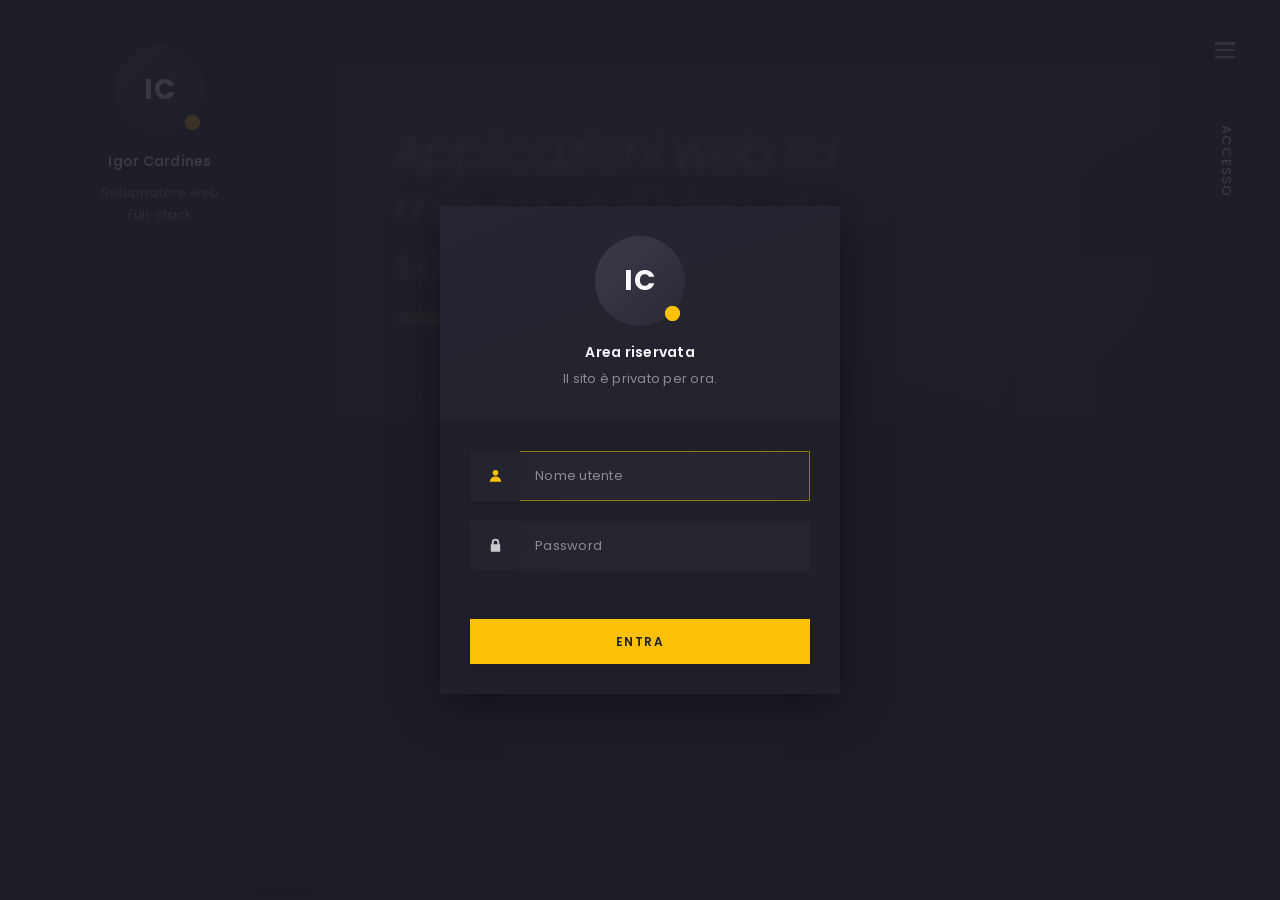
<file: public/accesso.html>
<!doctype html>
<html lang="it">
<head>
  <meta charset="utf-8">
  <meta name="viewport" content="width=device-width, initial-scale=1">
  <title>Igor Cardines</title>
  <meta name="description" content="Igor Cardines — sviluppo web.">
  <link rel="icon" type="image/png" sizes="32x32" href="icona-32.png">
  <link rel="icon" type="image/png" sizes="192x192" href="icona-192.png">
  <link rel="apple-touch-icon" href="apple-touch-icon.png">
  <link rel="stylesheet" href="stile.css">
  <script src="accesso.js" defer></script>
</head>
<body class="accesso-pagina">
  <div class="app" aria-hidden="true"></div>
  <aside class="info" aria-hidden="true">
    <div class="info-testata">
      <div class="avatar">IC<span class="lampada"></span></div>
      <h5>Igor Cardines</h5>
      <div class="ruoli">Sviluppatore web<br>Full-stack</div>
    </div>
    <div class="info-scorri"></div>
    <div class="social"></div>
  </aside>
  <aside class="menu" aria-hidden="true">
    <div class="menu-testata"><span class="menu-bottone"><span></span></span></div>
    <div class="pagina-corrente">Accesso</div>
  </aside>

  <main class="contenuto" aria-hidden="true">
    <div class="sfondo-alto"></div>
    <div class="contenuto-interno">
      <section class="banner">
        <div class="banner-segnaposto"></div>
        <div class="banner-testo">
          <h1>Applicazioni web su misura, dall'idea al server.</h1>
          <div class="riga-codice"><i>&lt;code&gt;</i> Sviluppo applicazioni web. <i>&lt;/code&gt;</i></div>
        </div>
      </section>
    </div>
  </main>

  <dialog class="accesso" id="accesso" aria-labelledby="accesso-titolo">
    <div class="accesso-testata">
      <div class="avatar">IC<span class="lampada"></span></div>
      <h5 id="accesso-titolo">Area riservata</h5>
      <div>Il sito è privato per ora.</div>
    </div>
    <form class="accesso-corpo" id="modulo" novalidate>
      <label class="campo">
        <input name="utente" placeholder="Nome utente" aria-label="Nome utente" autocomplete="username" autocapitalize="none" spellcheck="false" required>
        <span class="etichetta" aria-hidden="true">
          <svg viewBox="0 0 24 24" fill="currentColor"><circle cx="12" cy="7.5" r="4.5"/><path d="M3 22c0-5 4-8.5 9-8.5s9 3.5 9 8.5Z"/></svg>
        </span>
      </label>
      <label class="campo">
        <input name="password" type="password" placeholder="Password" aria-label="Password" autocomplete="current-password" required>
        <span class="etichetta" aria-hidden="true">
          <svg viewBox="0 0 24 24" fill="currentColor"><path d="M6 10V7a6 6 0 0 1 12 0v3h1.5v12h-15V10Zm3 0h6V7a3 3 0 0 0-6 0Z"/></svg>
        </span>
      </label>
      <p class="errore" id="errore" role="alert"></p>
      <button class="btn" type="submit">Entra</button>
    </form>
  </dialog>
</body>
</html>
</file>
<file: public/stile.css>
/* Look ispirato al template "Arter" (bslthemes): ricostruito da zero, nessun file del template. */

/* Font ospitati qui (niente Google Fonts: nessun IP dei visitatori a terzi). Licenza in font/LEGGIMI.txt */
@font-face { font-family: "Courier Prime"; font-style: normal; font-weight: 400; font-display: swap;
  src: url("font/courier-prime-400.woff2") format("woff2"); unicode-range: U+0000-00FF, U+0131, U+0152-0153, U+02BB-02BC, U+02C6, U+02DA, U+02DC, U+0304, U+0308, U+0329, U+2000-206F, U+20AC, U+2122, U+2191, U+2193, U+2212, U+2215, U+FEFF, U+FFFD; }
@font-face { font-family: "Poppins"; font-style: italic; font-weight: 100; font-display: swap;
  src: url("font/poppins-100-italic.woff2") format("woff2"); unicode-range: U+0000-00FF, U+0131, U+0152-0153, U+02BB-02BC, U+02C6, U+02DA, U+02DC, U+0304, U+0308, U+0329, U+2000-206F, U+20AC, U+2122, U+2191, U+2193, U+2212, U+2215, U+FEFF, U+FFFD; }
@font-face { font-family: "Poppins"; font-style: normal; font-weight: 400; font-display: swap;
  src: url("font/poppins-400.woff2") format("woff2"); unicode-range: U+0000-00FF, U+0131, U+0152-0153, U+02BB-02BC, U+02C6, U+02DA, U+02DC, U+0304, U+0308, U+0329, U+2000-206F, U+20AC, U+2122, U+2191, U+2193, U+2212, U+2215, U+FEFF, U+FFFD; }
@font-face { font-family: "Poppins"; font-style: normal; font-weight: 500; font-display: swap;
  src: url("font/poppins-500.woff2") format("woff2"); unicode-range: U+0000-00FF, U+0131, U+0152-0153, U+02BB-02BC, U+02C6, U+02DA, U+02DC, U+0304, U+0308, U+0329, U+2000-206F, U+20AC, U+2122, U+2191, U+2193, U+2212, U+2215, U+FEFF, U+FFFD; }
@font-face { font-family: "Poppins"; font-style: normal; font-weight: 600; font-display: swap;
  src: url("font/poppins-600.woff2") format("woff2"); unicode-range: U+0000-00FF, U+0131, U+0152-0153, U+02BB-02BC, U+02C6, U+02DA, U+02DC, U+0304, U+0308, U+0329, U+2000-206F, U+20AC, U+2122, U+2191, U+2193, U+2212, U+2215, U+FEFF, U+FFFD; }
@font-face { font-family: "Poppins"; font-style: normal; font-weight: 700; font-display: swap;
  src: url("font/poppins-700.woff2") format("woff2"); unicode-range: U+0000-00FF, U+0131, U+0152-0153, U+02BB-02BC, U+02C6, U+02DA, U+02DC, U+0304, U+0308, U+0329, U+2000-206F, U+20AC, U+2122, U+2191, U+2193, U+2212, U+2215, U+FEFF, U+FFFD; }
@font-face { font-family: "Poppins"; font-style: normal; font-weight: 800; font-display: swap;
  src: url("font/poppins-800.woff2") format("woff2"); unicode-range: U+0000-00FF, U+0131, U+0152-0153, U+02BB-02BC, U+02C6, U+02DA, U+02DC, U+0304, U+0308, U+0329, U+2000-206F, U+20AC, U+2122, U+2191, U+2193, U+2212, U+2215, U+FEFF, U+FFFD; }

:root {
  --fondo: #191923;
  --cornice: #1e1e28;
  --barra: #20202a;
  --scheda: linear-gradient(159deg, #2d2d3a 0%, #2b2b35 100%);
  --campo: linear-gradient(159deg, #252530 0%, #262631 100%);
  --titolo: #fafafc;
  --testo: #8c8c8e;
  --chiaro: #cacace;
  --giallo: #ffc107;
  --rosso: #ff6b6b;
  --ombra: 0 3px 8px 0 rgba(15, 15, 20, .2);
  --ombra-lieve: 0 1px 4px 0 rgba(15, 15, 20, .1);
  --sans: "Poppins", system-ui, sans-serif;
  --codice: "Courier Prime", ui-monospace, monospace;
}

* { margin: 0; padding: 0; box-sizing: border-box; }
html { scroll-behavior: smooth; }
body {
  background: var(--fondo); color: var(--testo);
  font: 400 13px/1.7 var(--sans); letter-spacing: .25px;
  -webkit-font-smoothing: antialiased;
}
a { color: inherit; text-decoration: none; }
button, input { font: inherit; color: inherit; letter-spacing: inherit; }
h1, h2, h3, h4, h5, h6 { color: var(--titolo); font-weight: 600; }
::selection { background: var(--giallo); color: var(--barra); }

/* ---------- pulsanti e link ---------- */

.btn {
  display: inline-flex; align-items: center; justify-content: center; gap: 8px;
  height: 45px; padding: 0 35px; border: 0; cursor: pointer;
  background: var(--giallo); color: var(--barra);
  font-size: 12px; font-weight: 600; letter-spacing: 1.5px; text-transform: uppercase;
  box-shadow: var(--ombra); transition: transform .4s cubic-bezier(0, 0, .3642, 1), filter .2s;
}
.btn:hover { transform: translateY(-2px); filter: brightness(1.05); }
.btn:disabled { opacity: .6; cursor: progress; transform: none; }

.link {
  display: inline-flex; align-items: center; gap: 6px;
  color: var(--giallo); font-size: 12px; font-weight: 600; letter-spacing: 1.5px; text-transform: uppercase;
  transition: gap .3s;
}
.link::after { content: "›"; font-size: 15px; line-height: 1; }
.link:hover { gap: 10px; }
.link.spento { color: var(--testo); pointer-events: none; }
.link.spento::after { content: none; }

/* ---------- struttura: barra info | contenuto | barra menu ---------- */

.app {
  position: fixed; inset: 15px; z-index: 0;
  background: var(--cornice); box-shadow: var(--ombra);
}

.info {
  position: fixed; z-index: 30; top: 15px; bottom: 15px; left: 15px; width: 290px;
  display: flex; flex-direction: column;
  background: var(--barra); box-shadow: var(--ombra);
  transition: transform .55s cubic-bezier(0, 0, .3642, 1);
}
.info-testata {
  display: flex; flex-direction: column; align-items: center; text-align: center;
  padding: 30px; background: linear-gradient(159deg, rgba(37, 37, 50, .98) 0%, rgba(35, 35, 45, .98) 100%);
  box-shadow: var(--ombra-lieve);
}
.avatar {
  position: relative; width: 90px; height: 90px; border-radius: 50%; margin-bottom: 15px;
  display: grid; place-items: center;
  background: linear-gradient(135deg, #3a3a4a, #2a2a36);
  color: var(--titolo); font-size: 28px; font-weight: 700; letter-spacing: 1px;
}
.avatar img { width: 100%; height: 100%; border-radius: 50%; object-fit: cover; }
.lampada {
  position: absolute; right: 5px; bottom: 5px; width: 15px; height: 15px; border-radius: 50%;
  background: var(--giallo);
}
.lampada::after {
  content: ""; position: absolute; inset: 0; border-radius: 50%; background: var(--giallo);
  animation: pulsa 2s infinite;
}
@keyframes pulsa { 0% { transform: scale(1); opacity: .9; } 70%, 100% { transform: scale(2.4); opacity: 0; } }
.info-testata h5 { font-size: 14px; margin-bottom: 8px; }
.info-testata .ruoli { font-size: 13px; line-height: 1.7; }

.info-scorri { flex: 1; overflow-y: auto; padding: 0 30px; scrollbar-width: none; }
.info-scorri::-webkit-scrollbar { display: none; }
.info-blocco { padding: 15px 0; border-bottom: 1px solid #646466; border-bottom-color: rgba(100, 100, 102, .35); }
.info-blocco:last-child { border-bottom: 0; }

.tabella li { display: flex; justify-content: space-between; list-style: none; line-height: 27px; }
.tabella h6 { font-size: 13px; font-weight: 400; }

.anelli { display: flex; justify-content: space-between; padding: 15px 0 5px; }
.anello { display: flex; flex-direction: column; align-items: center; gap: 12px; width: 33%; }
.anello svg { width: 49px; height: 49px; transform: rotate(-90deg); }
.anello circle { fill: none; stroke-width: 3.5; }
.anello .traccia { stroke: #191923; }
.anello .valore { stroke: var(--giallo); stroke-linecap: butt; }
.anello .percento { position: relative; }
.anello .percento span {
  position: absolute; inset: 0; display: grid; place-items: center; font-size: 11px; color: var(--chiaro);
}
.anello h6 { font-size: 13px; font-weight: 400; }

.barre { display: flex; flex-direction: column; gap: 15px; padding: 15px 0; }
.barra-voce .intestazione { display: flex; justify-content: space-between; margin-bottom: 6px; }
.barra-voce h6 { font-size: 13px; font-weight: 400; }
.barra-voce .percento { font-size: 11px; }
.barra-voce .traccia { height: 4px; background: #191923; box-shadow: inset 0 3px 8px 0 rgba(15, 15, 20, .2); }
.barra-voce .valore { height: 100%; background: var(--giallo); }

.conoscenze { list-style: none; padding: 15px 0; }
.conoscenze li { display: flex; gap: 10px; align-items: baseline; }
.conoscenze li::before { content: "✓"; color: var(--giallo); font-size: 11px; font-weight: 700; }

.link-cv { display: inline-flex; align-items: center; gap: 8px; padding: 15px 0 20px; color: var(--chiaro); font-size: 12px; font-weight: 600; letter-spacing: 1.5px; text-transform: uppercase; }
.link-cv svg { width: 13px; height: 13px; }

.social {
  display: flex; justify-content: center; gap: 22px; padding: 17px 0; flex-shrink: 0;
  background: linear-gradient(159deg, rgba(37, 37, 50, .98) 0%, rgba(35, 35, 45, .98) 100%);
  box-shadow: var(--ombra-lieve);
}
.social a { color: var(--chiaro); display: grid; transition: color .3s; }
.social a:hover { color: var(--titolo); }
.social svg { width: 14px; height: 14px; }

/* barra del menu, a destra */
.menu {
  position: fixed; z-index: 30; top: 15px; bottom: 15px; right: 15px; width: 80px;
  background: var(--barra); box-shadow: var(--ombra); overflow: hidden;
  transition: width .55s cubic-bezier(0, 0, .3642, 1);
}
.menu-testata { height: 70px; display: flex; align-items: center; padding-left: 30px; box-shadow: var(--ombra-lieve); }
.menu-bottone {
  width: 20px; height: 16px; position: relative; border: 0; background: none; cursor: pointer;
}
.menu-bottone span, .menu-bottone::before, .menu-bottone::after {
  content: ""; position: absolute; left: 0; width: 100%; height: 2.5px; background: var(--chiaro);
  transition: transform .4s, opacity .3s, top .4s;
}
.menu-bottone::before { top: 0; }
.menu-bottone span { top: 6.75px; }
.menu-bottone::after { top: 13.5px; }
.menu.aperto .menu-bottone::before { top: 6.75px; transform: rotate(45deg); }
.menu.aperto .menu-bottone span { opacity: 0; }
.menu.aperto .menu-bottone::after { top: 6.75px; transform: rotate(-45deg); }

.pagina-corrente {
  position: absolute; top: 110px; left: 30px; transform-origin: left top; transform: rotate(90deg) translateY(-100%);
  white-space: nowrap; color: var(--titolo); font-size: 13px; font-weight: 500; letter-spacing: 1px; text-transform: uppercase;
  transition: opacity .3s;
}
.menu.aperto .pagina-corrente { opacity: 0; }

.menu nav { position: absolute; top: 50%; left: 0; width: 230px; transform: translateY(-50%); opacity: 0; pointer-events: none; transition: opacity .3s .1s; }
.menu.aperto { width: 230px; }
.menu.aperto nav { opacity: 1; pointer-events: auto; }
.menu nav ul { list-style: none; padding: 0 30px; }
.menu nav li a, .menu nav li button {
  display: block; width: 100%; text-align: left; border: 0; background: none; cursor: pointer;
  padding: 7px 0; color: var(--testo); font-size: 12px; font-weight: 500; letter-spacing: 1.5px; text-transform: uppercase;
  transition: color .3s;
}
.menu nav li a:hover, .menu nav li button:hover, .menu nav li a.attivo { color: var(--titolo); }
.menu nav .separatore { height: 1px; margin: 20px 0; background: rgba(100, 100, 102, .35); }

/* velo sul contenuto quando un pannello laterale è aperto */
.velo {
  position: fixed; inset: 15px; z-index: 20; background: rgba(30, 30, 40, .88);
  opacity: 0; pointer-events: none; transition: opacity .55s;
}
.velo.attivo { opacity: 1; pointer-events: auto; }

/* ---------- contenuto ---------- */

.contenuto {
  /* Come in Arter: scorre solo l'area centrale, dentro la cornice. */
  position: fixed; z-index: 1; top: 15px; bottom: 15px; left: 305px; right: 95px;
  padding: 0 15px; overflow-y: auto; scroll-behavior: smooth;
  scrollbar-width: thin; scrollbar-color: #2d2d3a transparent;
}
.contenuto-interno { max-width: 1010px; margin: 0 auto; padding: 0 15px; }

.sfondo-alto {
  position: absolute; z-index: -1; top: 0; left: 0; right: 0; height: 400px; overflow: hidden;
  background:
    radial-gradient(120% 90% at 70% 0%, rgba(255, 193, 7, .06), transparent 60%),
    linear-gradient(180deg, #2a2a36 0%, var(--cornice) 100%);
  opacity: .5;
}

.banner {
  position: relative; margin-top: 50px; min-height: 333px;
  display: flex; align-items: center; padding: 60px;
  background: var(--banner-img, none) center / cover, var(--scheda);
  box-shadow: var(--ombra);
}
.banner::before {
  content: ""; position: absolute; top: -30px; left: 50px; right: 50px; height: 30px;
  background: rgba(30, 30, 40, .88); box-shadow: var(--ombra); border-radius: 3px 3px 0 0;
}
.banner::after {
  content: ""; position: absolute; inset: 0;
  background: linear-gradient(90deg, rgba(45, 45, 58, .9) 15%, rgba(45, 45, 58, .7) 50%, rgba(43, 43, 53, .3) 100%);
}
.banner-segnaposto {
  position: absolute; inset: 0; overflow: hidden;
  background:
    linear-gradient(160deg, transparent 55%, rgba(0, 0, 0, .25) 55.2%) ,
    linear-gradient(200deg, transparent 62%, rgba(0, 0, 0, .2) 62.2%),
    linear-gradient(135deg, #4a4552 0%, #3a3644 40%, #2c2a35 100%);
}
.banner-testo { position: relative; z-index: 2; max-width: 520px; }
.banner h1 { font-size: 46px; font-style: italic; font-weight: 100; line-height: 1.2; margin-bottom: 15px; }
.riga-codice { color: var(--titolo); font: 16px/1.7 var(--codice); margin-bottom: 30px; min-height: 27px; }
.riga-codice i { color: var(--giallo); font-style: normal; }
.cursore { border-right: 1px solid var(--chiaro); padding-right: 4px; animation: cursore 1s step-end infinite; }
@keyframes cursore { 50% { border-color: transparent; } }
.banner-foto {
  position: absolute; z-index: 2; right: 30px; bottom: 0; width: 330px; height: 364px;
  display: flex; align-items: flex-end; justify-content: center;
}
.banner-foto svg { width: 100%; height: 100%; }
.banner-foto img { max-width: 100%; max-height: 100%; }

.contatori { display: grid; grid-template-columns: repeat(4, 1fr); gap: 15px; padding: 30px 0 0; }
.contatore { display: flex; align-items: center; gap: 20px; }
.contatore b { color: var(--giallo); font-size: 22px; font-weight: 600; white-space: nowrap; }
.contatore span { color: var(--titolo); font-size: 13px; line-height: 1.4; }

.sezione { padding-top: 30px; scroll-margin-top: 30px; }
.sezione-titolo { display: flex; justify-content: space-between; align-items: baseline; gap: 15px; margin-bottom: 30px; }
.sezione-titolo h4 { font-size: 17px; }
.sezione-titolo p { font-size: 12px; }

.griglia { display: grid; grid-template-columns: repeat(3, 1fr); gap: 30px; }

.scheda {
  position: relative; display: flex; flex-direction: column;
  padding: 30px; background: var(--scheda); box-shadow: var(--ombra);
  transition: transform .4s cubic-bezier(0, 0, .3642, 1);
}
a.scheda:hover, .scheda.cliccabile:hover { transform: translateY(-3px); }
.scheda h5 { font-size: 14px; margin-bottom: 15px; display: flex; justify-content: space-between; gap: 10px; align-items: center; }
.scheda p { flex: 1; margin-bottom: 15px; }
.scheda .indirizzo { font-family: var(--codice); font-size: 13px; color: var(--chiaro); margin-bottom: 15px; }
.scheda.futura { background: transparent; border: 1px dashed rgba(140, 140, 142, .35); box-shadow: none; }

/* progetti: scheda con immagine, come il portfolio */
.progetto { padding: 0; overflow: hidden; }
.progetto .anteprima {
  position: relative; aspect-ratio: 16 / 10; overflow: hidden;
  display: grid; place-items: center;
  background: linear-gradient(135deg, #34343f 0%, #262630 100%);
}
.progetto .anteprima img { width: 100%; height: 100%; object-fit: cover; transition: transform .6s cubic-bezier(0, 0, .3642, 1); }
.progetto:hover .anteprima img { transform: scale(1.05); }
.progetto .anteprima .finta {
  font-family: var(--codice); color: var(--testo); font-size: 13px;
  display: flex; flex-direction: column; align-items: center; gap: 8px;
}
.progetto .anteprima .finta::before {
  content: ""; width: 42px; height: 30px; border: 2px solid currentColor; border-radius: 3px; opacity: .6;
  background: linear-gradient(currentColor, currentColor) 0 6px / 100% 2px no-repeat;
}
.progetto .corpo { padding: 30px; display: flex; flex-direction: column; flex: 1; }
.progetto .stack { font-size: 11px; color: var(--chiaro); letter-spacing: 1px; margin: -8px 0 12px; }

.stato { display: inline-flex; align-items: center; gap: 6px; font-size: 11px; font-weight: 400; color: var(--testo); white-space: nowrap; }
.stato::before { content: ""; width: 7px; height: 7px; border-radius: 50%; background: #55535e; }
.stato[data-stato="online"]::before { background: var(--giallo); box-shadow: 0 0 0 3px rgba(255, 193, 7, .15); }
.stato[data-stato="offline"]::before, .stato[data-stato="errore"]::before { background: var(--rosso); }

.pie {
  display: flex; justify-content: space-between; flex-wrap: wrap; gap: 10px;
  margin: 30px 0 15px; padding: 20px 30px; background: var(--scheda); box-shadow: var(--ombra);
  font-size: 12px;
}
.pie a { color: var(--titolo); }

/* ---------- accesso ---------- */

.accesso-pagina .contenuto { filter: blur(3px); pointer-events: none; user-select: none; }

dialog.accesso {
  margin: auto; width: min(400px, calc(100% - 32px)); padding: 0; border: 0;
  background: var(--barra); color: var(--testo); box-shadow: 0 10px 40px rgba(10, 10, 15, .6);
}
dialog.accesso::backdrop { background: rgba(30, 30, 40, .88); }
.accesso-testata {
  display: flex; flex-direction: column; align-items: center; text-align: center; padding: 30px;
  background: linear-gradient(159deg, rgba(37, 37, 50, .98) 0%, rgba(35, 35, 45, .98) 100%);
  box-shadow: var(--ombra-lieve);
}
.accesso-testata h5 { font-size: 14px; margin-bottom: 4px; }
.accesso-corpo { padding: 30px; display: flex; flex-direction: column; gap: 20px; }
.campo { position: relative; display: block; }
.campo .etichetta {
  position: absolute; left: 0; top: 0; width: 50px; height: 50px; display: grid; place-items: center;
  color: var(--chiaro); background: #24242e; box-shadow: var(--ombra-lieve);
}
.campo .etichetta svg { width: 15px; height: 15px; }
.campo input {
  width: 100%; height: 50px; padding: 0 15px 0 65px; border: 0; outline: 0;
  background: var(--campo); color: var(--titolo); box-shadow: inset 0 1px 4px 0 rgba(15, 15, 20, .1);
}
.campo input::placeholder { color: var(--testo); }
.campo input:focus { box-shadow: inset 0 0 0 1px rgba(255, 193, 7, .5); }
.campo input:focus + .etichetta, .campo:focus-within .etichetta { color: var(--giallo); }
.errore { min-height: 1.4em; color: var(--rosso); font-size: 12px; margin-top: -8px; }
.accesso .btn { width: 100%; }

/* ---------- schermi stretti ---------- */

.barra-mobile { display: none; }

@media (max-width: 1200px) {
  .griglia { grid-template-columns: repeat(2, 1fr); }
  .contatori { grid-template-columns: repeat(2, 1fr); row-gap: 25px; }
  .banner-foto { width: 260px; opacity: .9; }
}

@media (max-width: 920px) {
  .app, .velo { inset: 0; }
  .barra-mobile {
    display: flex; position: fixed; z-index: 25; top: 0; left: 0; right: 0; height: 70px;
    align-items: center; justify-content: space-between; padding: 0 30px;
    background: var(--barra); box-shadow: var(--ombra);
  }
  .barra-mobile button { border: 0; background: none; cursor: pointer; color: var(--chiaro); display: grid; }
  .barra-mobile svg { width: 20px; height: 20px; }
  .info { top: 0; bottom: 0; left: 0; transform: translateX(-105%); }
  .info.aperto { transform: none; }
  .menu { top: 0; bottom: 0; right: 0; width: 230px; transform: translateX(105%); transition: transform .55s cubic-bezier(0, 0, .3642, 1); }
  .menu.aperto { transform: none; }
  .menu nav { opacity: 1; pointer-events: auto; }
  .pagina-corrente { display: none; }
  .contenuto { position: relative; inset: auto; overflow: visible; margin: 70px 0 0; padding: 0 15px; }
  .contenuto-interno { padding: 0; }
  .banner { margin-top: 30px; padding: 70px 30px; text-align: center; justify-content: center; }
  .banner::before { display: none; }
  .banner::after { background: rgba(45, 45, 58, .75); }
  .banner h1 { font-size: 34px; }
  .banner-foto { display: none; }
  .sezione-titolo { justify-content: center; text-align: center; flex-direction: column; align-items: center; }
}

@media (max-width: 640px) {
  .griglia { grid-template-columns: 1fr; }
  .contatore { gap: 12px; }
}

@media (prefers-reduced-motion: reduce) {
  *, *::before, *::after { animation: none !important; transition: none !important; }
  html { scroll-behavior: auto; }
}
</file>
